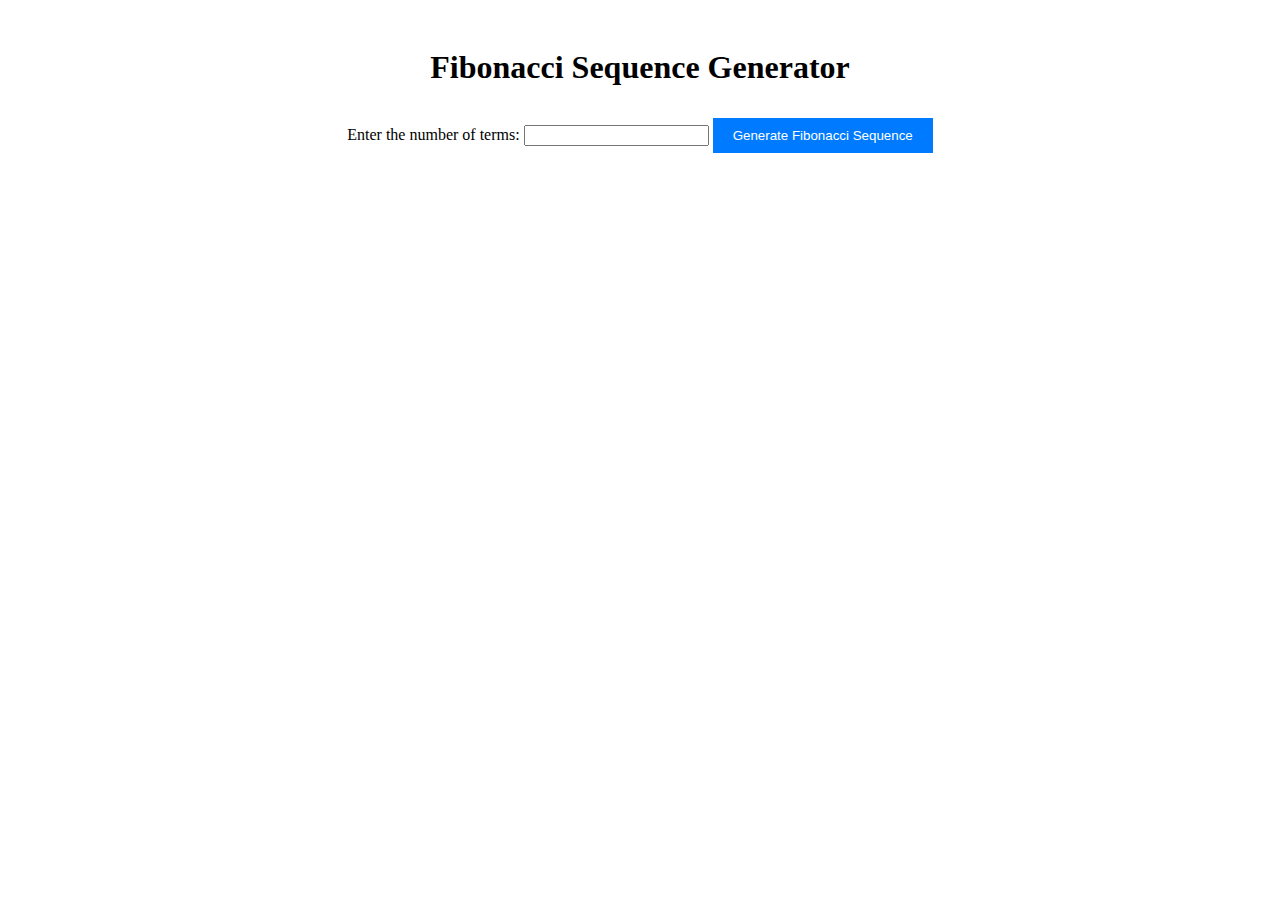
<file: FibonacciSequence/index.html>
<!DOCTYPE html>
<html lang="en">
<head>
  <title>Fibonacci Sequence</title>
  <link rel="stylesheet" href="styles.css">
</head>
<body>
  <div class="container">
    <h1>Fibonacci Sequence Generator</h1>
    <label for="numTerms">Enter the number of terms:</label>
    <input type="number" id="numTerms">
    <button onclick="generateFibonacci()">Generate Fibonacci Sequence</button>
    <div id="output"></div>
  </div>
  <script src="script.js"></script>
</body>
</html>
</file>
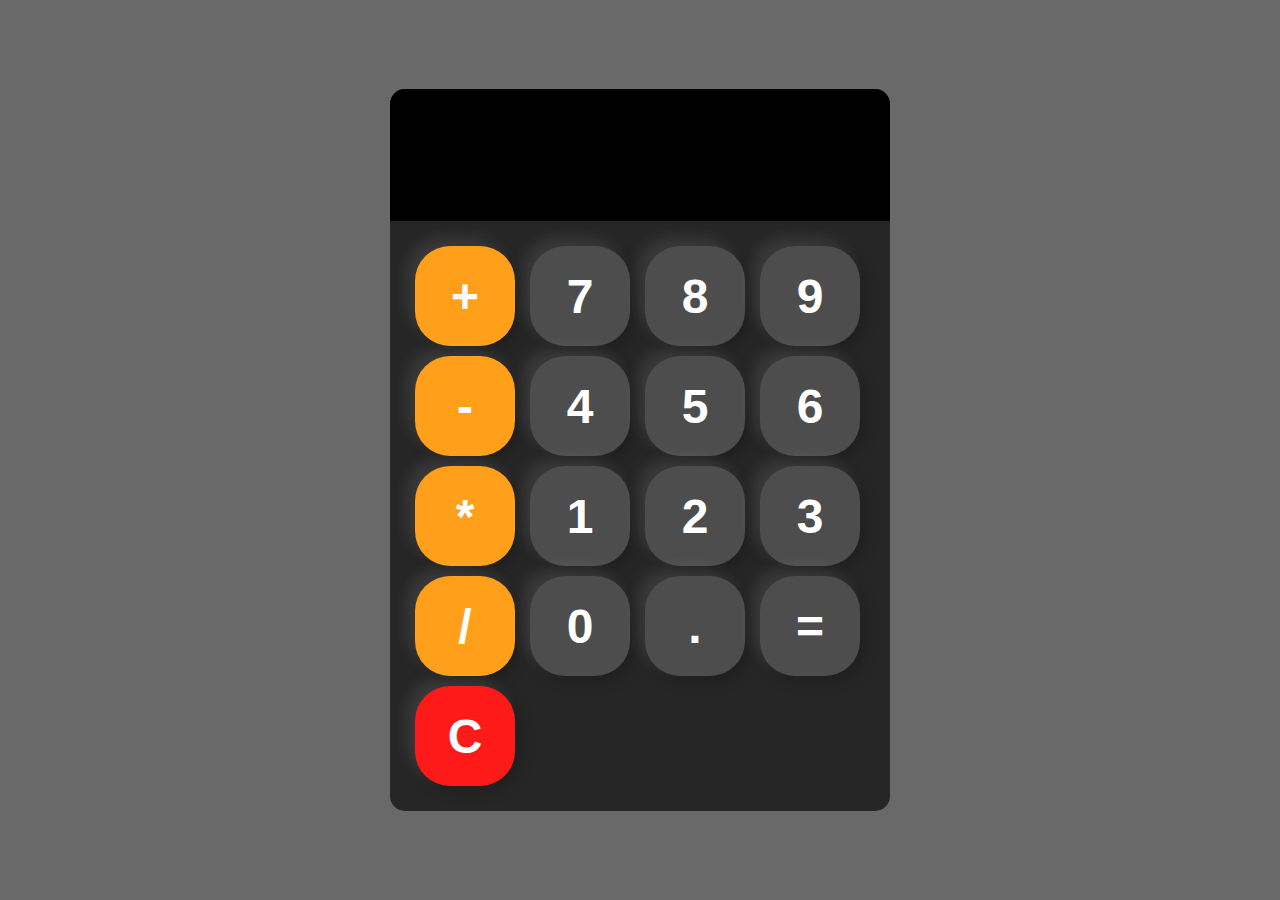
<file: Calcu act/Calculator.html>
<!DOCTYPE html>
<html lang="en">
    <head>
     <title>Basic Calculator</title>
    <link rel="stylesheet" href="style.css">
    </head>
    <body>  

<div id="calculator">
   <input id="display" readonly>
   <div id="keys">
   <button onclick="appendToDisplay('+')" class="op-btn">+</button>
   <button onclick="appendToDisplay('7')">7</button>
   <button onclick="appendToDisplay('8')">8</button>
   <button onclick="appendToDisplay('9')">9</button>
   <button onclick="appendToDisplay('-')" class="op-btn">-</button>
   <button onclick="appendToDisplay('4')">4</button>
   <button onclick="appendToDisplay('5')">5</button>
   <button onclick="appendToDisplay('6')">6</button>
   <button onclick="appendToDisplay('*')" class="op-btn">*</button>
   <button onclick="appendToDisplay('1')">1</button>
   <button onclick="appendToDisplay('2')">2</button>
   <button onclick="appendToDisplay('3')">3</button>
   <button onclick="appendToDisplay('/')" class="op-btn">/</button>
   <!--button onclick="appendToDisplay('+')" class="op-btn">+</button-->
   <button onclick="appendToDisplay('0')">0</button>
   <button onclick="appendToDisplay('.')">.</button>
   <button onclick="calculate()">=</button>
   <button onclick="clearDisplay()" class="cd-btn">C</button>
   </div>
    </div>
    
     <script src="script.js"></script>

</body>
</html>
<!--Fucntion code from "Bro code" yt-->
</file>
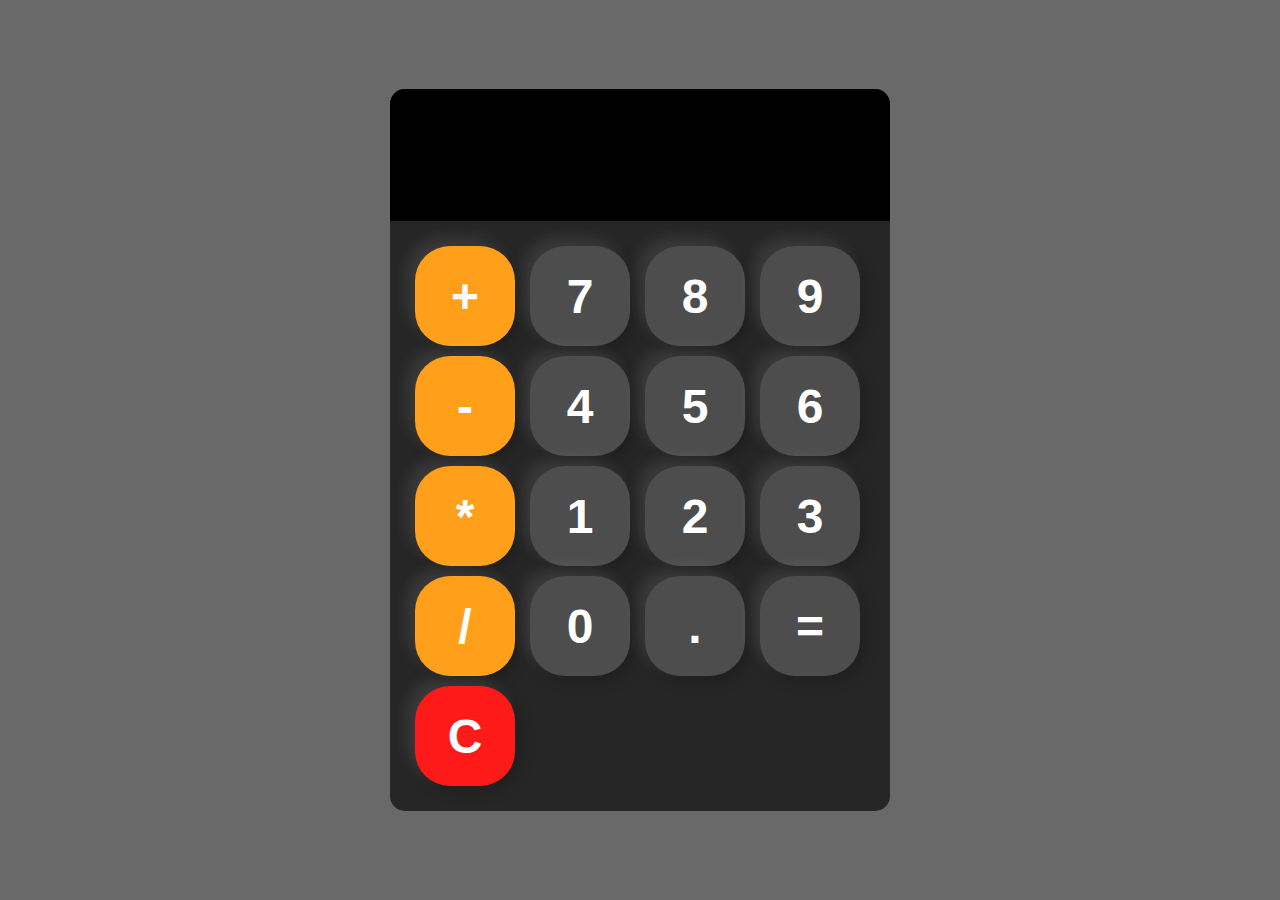
<file: Calculator/Calculator.html>
<!DOCTYPE html>
<html lang="en">
    <head>
     <title>Basic Calculator</title>
    <link rel="stylesheet" href="style.css">
    </head>
    <body>  

<div id="calculator">
   <input id="display" readonly>
   <div id="keys">
   <button onclick="appendToDisplay('+')" class="op-btn">+</button>
   <button onclick="appendToDisplay('7')">7</button>
   <button onclick="appendToDisplay('8')">8</button>
   <button onclick="appendToDisplay('9')">9</button>
   <button onclick="appendToDisplay('-')" class="op-btn">-</button>
   <button onclick="appendToDisplay('4')">4</button>
   <button onclick="appendToDisplay('5')">5</button>
   <button onclick="appendToDisplay('6')">6</button>
   <button onclick="appendToDisplay('*')" class="op-btn">*</button>
   <button onclick="appendToDisplay('1')">1</button>
   <button onclick="appendToDisplay('2')">2</button>
   <button onclick="appendToDisplay('3')">3</button>
   <button onclick="appendToDisplay('/')" class="op-btn">/</button>
   <!--button onclick="appendToDisplay('+')" class="op-btn">+</button-->
   <button onclick="appendToDisplay('0')">0</button>
   <button onclick="appendToDisplay('.')">.</button>
   <button onclick="calculate()">=</button>
   <button onclick="clearDisplay()" class="cd-btn">C</button>
   </div>
    </div>
    
     <script src="script.js"></script>

</body>
</html>
<!--Fucntion code from "Bro code" yt-->
</file>
<file: FibonacciSequence/styles.css>
.container {
    max-width: 600px;
    margin: 0 auto;
    padding: 20px;
    text-align: center;
  }
  
  button {
    padding: 10px 20px;
    background-color: #007bff;
    color: #fff;
    border: none;
    cursor: pointer;
    margin-top: 10px;
  }
  
  button:hover {
    background-color: #0056b3;
  }
</file>
<file: Calcu act/style.css>
body{
    margin: 0;
    display: flex;
    justify-content: center;
    align-items: center;
    height: 100vh;
    background-color: dimgray;
}


#calculator{
    font-family: Arial, sans-serif;
    background-color: hsl(0, 0%, 15%);
    border-radius: 15px;
    max-width: 500px;
    overflow: hidden;

}

#display{
    width: 100%;
    padding: 20px;
    font-size: 5rem;
    text-align: left;
    border: none;
    background-color: black;
    color: white;
}


#keys{
    display: grid;
    grid-template-columns: repeat(4, 1fr);
    gap: 10px;
    padding: 25px;
}

button{
    width: 100px;
    height: 100px;
    border-radius: 35px;
    border: none;
    background-color: hsl(0, 0%, 30%);
    box-shadow: -8px -8px 15px rgba(255,255,255,0.1), 5px 5px 15px rgba(0,0,0,0.2);
    color: white;
    font-size: 3rem;
    font-weight: bold;
    cursor: pointer;
    
}

button:hover{
    background-color: hsl(0, 0%, 40%);
}

button:active{
    background-color: hsl(0, 0%, 50%);
}

.op-btn{
    background-color: hsl(35, 100%, 55%);
}

.op-btn:hover{
    background-color: hsl(35, 100%, 65%);
}
.op-btn:active{
    background-color: hsl(35, 100%, 75%);
}

.cd-btn{
    background-color: hsl(0, 100%, 55%);
}

.cd-btn:hover{
    background-color: hsl(0, 100%, 65%);
}
.cd-btn:active{
    background-color: hsl(0, 100%, 75%);
}
</file>
<file: Calculator/style.css>
body{
    margin: 0;
    display: flex;
    justify-content: center;
    align-items: center;
    height: 100vh;
    background-color: dimgray;
}


#calculator{
    font-family: Arial, sans-serif;
    background-color: hsl(0, 0%, 15%);
    border-radius: 15px;
    max-width: 500px;
    overflow: hidden;

}

#display{
    width: 100%;
    padding: 20px;
    font-size: 5rem;
    text-align: left;
    border: none;
    background-color: black;
    color: white;
}


#keys{
    display: grid;
    grid-template-columns: repeat(4, 1fr);
    gap: 10px;
    padding: 25px;
}

button{
    width: 100px;
    height: 100px;
    border-radius: 35px;
    border: none;
    background-color: hsl(0, 0%, 30%);
    box-shadow: -8px -8px 15px rgba(255,255,255,0.1), 5px 5px 15px rgba(0,0,0,0.2);
    color: white;
    font-size: 3rem;
    font-weight: bold;
    cursor: pointer;
    
}

button:hover{
    background-color: hsl(0, 0%, 40%);
}

button:active{
    background-color: hsl(0, 0%, 50%);
}

.op-btn{
    background-color: hsl(35, 100%, 55%);
}

.op-btn:hover{
    background-color: hsl(35, 100%, 65%);
}
.op-btn:active{
    background-color: hsl(35, 100%, 75%);
}

.cd-btn{
    background-color: hsl(0, 100%, 55%);
}

.cd-btn:hover{
    background-color: hsl(0, 100%, 65%);
}
.cd-btn:active{
    background-color: hsl(0, 100%, 75%);
}
</file>
